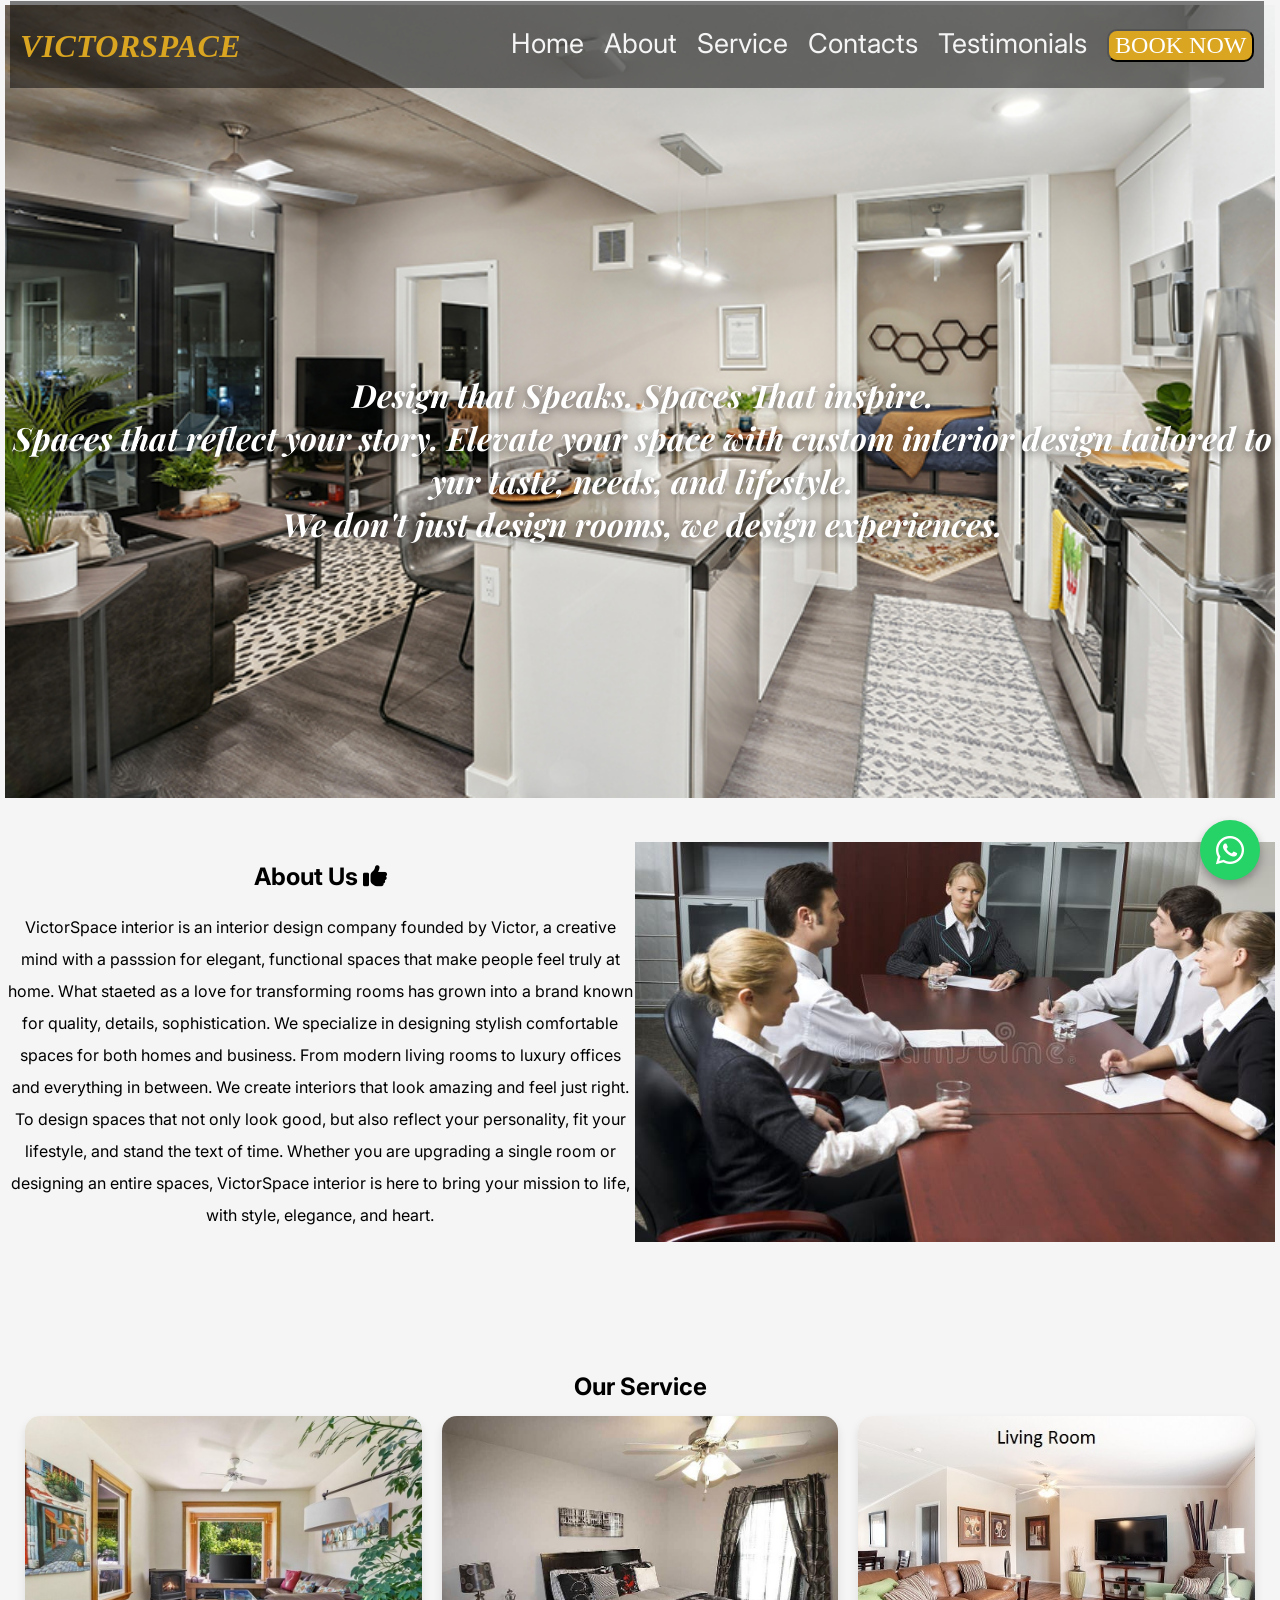
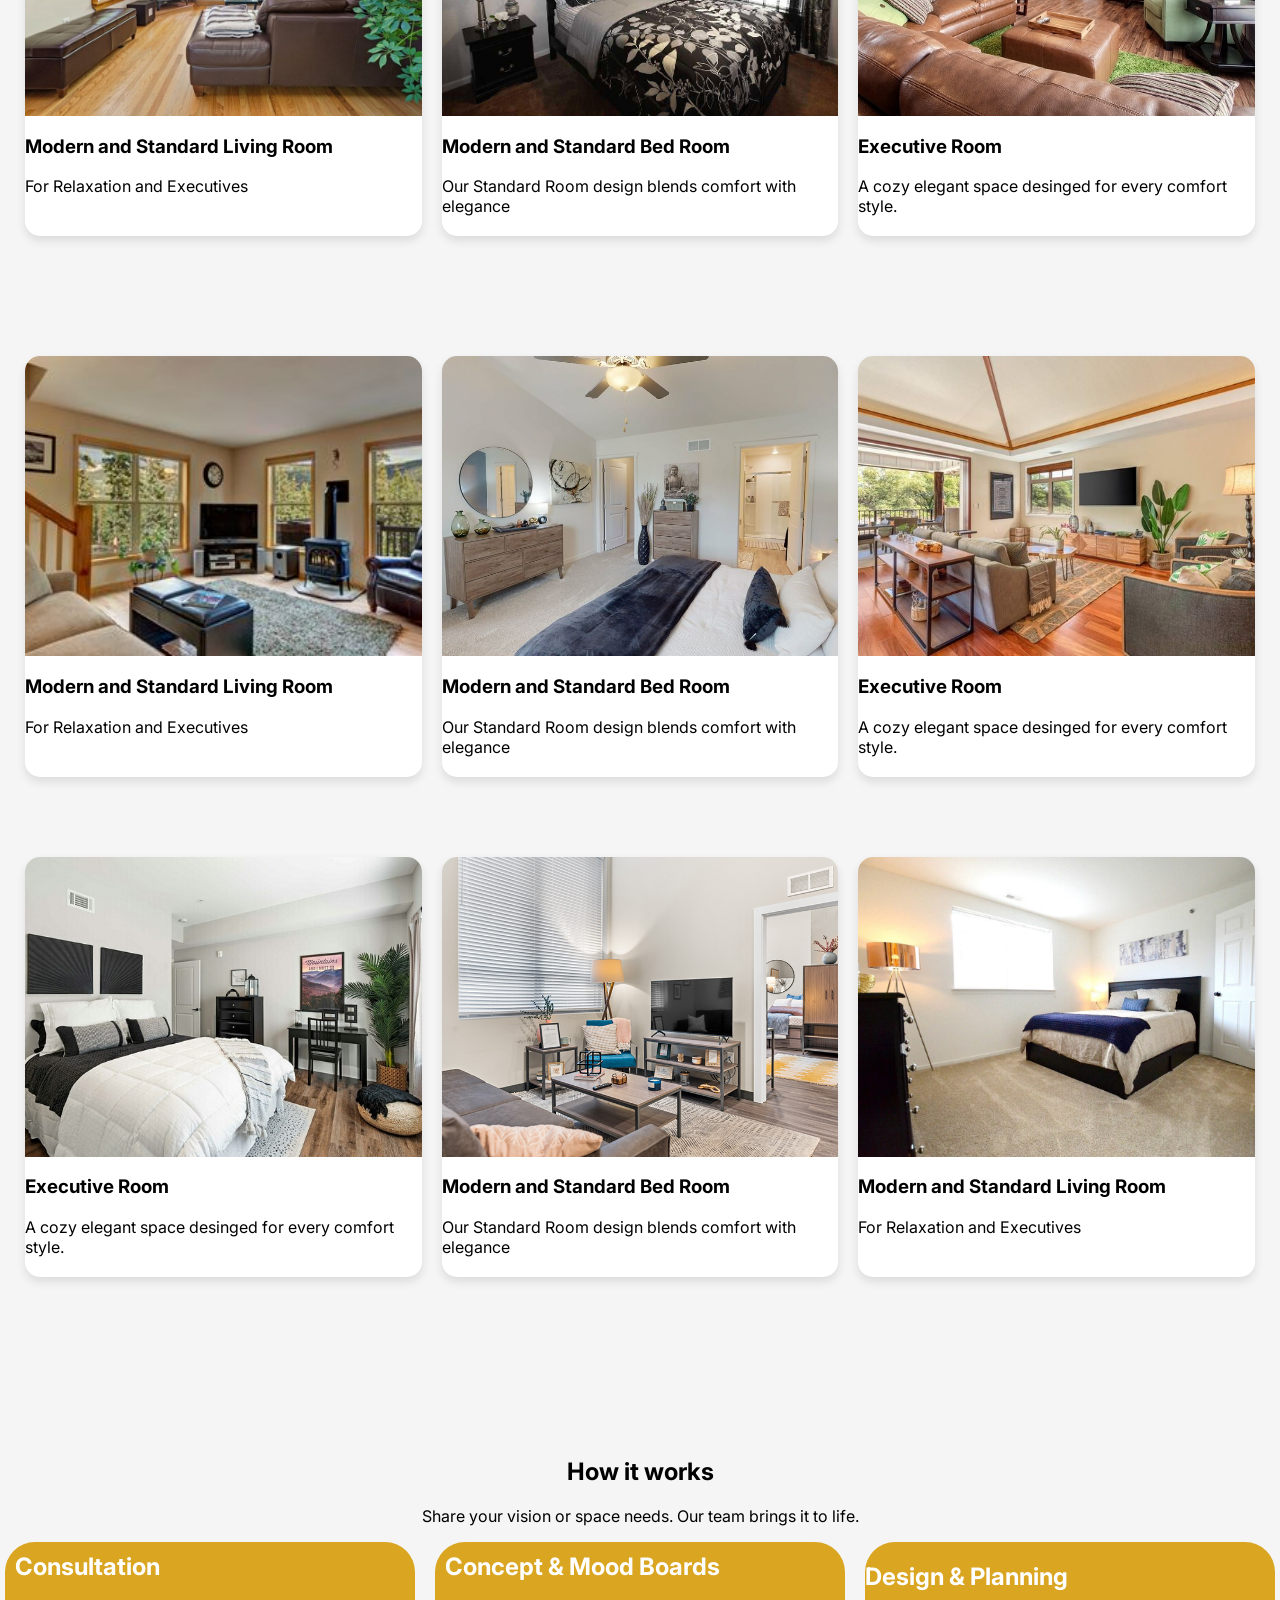
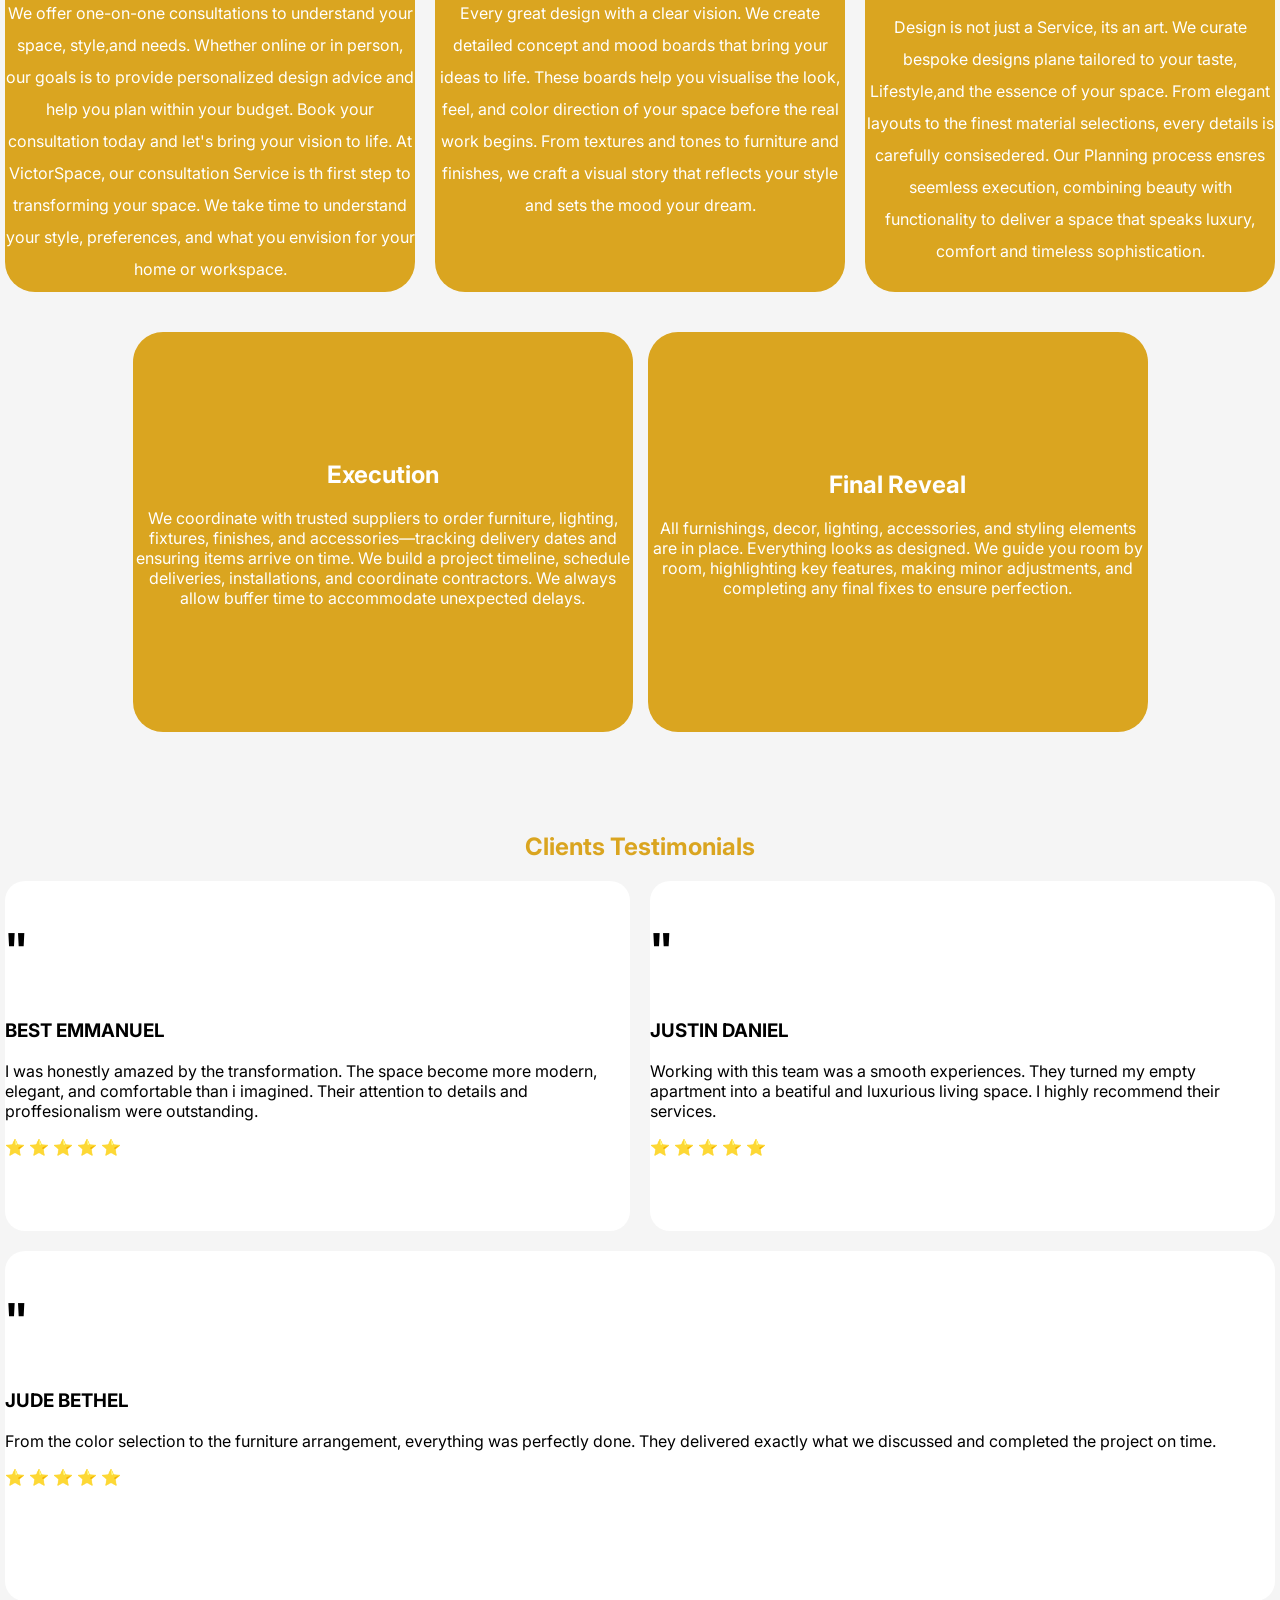
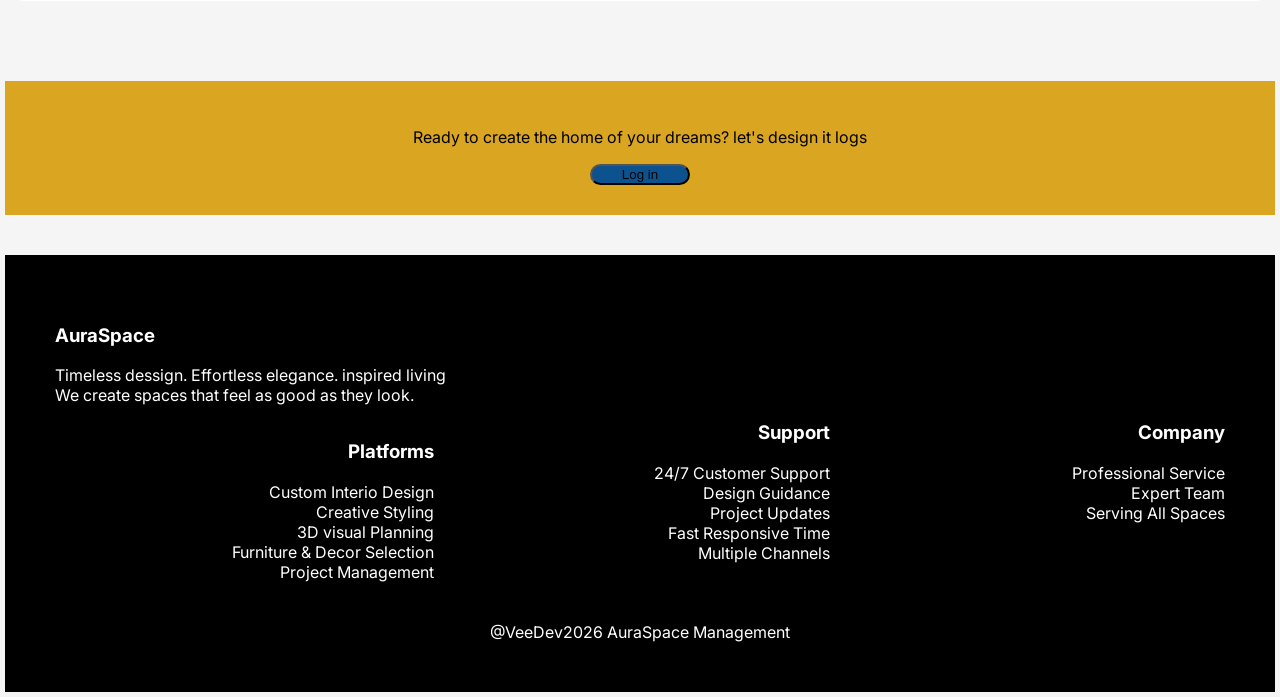
<file: index.html>
<!DOCTYPE html>
<html>
    <head>
        <title>Standard Apartments</title>
        <link rel="stylesheet" href="style.css">
        <link href="https://fonts.googleapis.com/css2?family=Inter:wght@300;400;600&family=Poppins:wght@300;400;600;700&family=Playfair+Display:wght@400;600;700&display=swap" rel="stylesheet">
        <meta name="viewport" content="width=device-width, initial-scale=1.0">
        <link rel="stylesheet" href="https://cdnjs.cloudflare.com/ajax/libs/font-awesome/6.5.1/css/all.min.css">
    </head>
    <body>

        <header class="photo">
            <div class="banner">
            <img src="palour5.jpg" alt="banner">
            </div>
        </header>
       
        <div class="bar">
            <a class="logo" href="">VICTORSPACE</a>
             <div class="hambuger">
            <span></span>
            <span></span>
            <span></span>
        </div>
            <ul class="navlinks">
                <li><a href="">Home</a></li>
                <li><a href="#About">About</a></li>
                <li><a href="#Service">Service</a></li>
                <li><a href="#dreams">Contacts</a></li>
                <li><a href="#Testimonials">Testimonials</a></li>
                <li><a href="login.html" id="booking"><button>BOOK NOW</button></a></li>
            </ul>
        </div>
        <div class="hero">
            <h1>
                Design that Speaks. Spaces That inspire.
                <br>Spaces that reflect your story. Elevate your space with custom interior design tailored to yur taste,
                needs, and lifestyle. <br>We don't just design rooms, we design experiences.
            </h1>
          
        </div>
        <br><br>
       <picture>
        <img src="roundtable.jpg">
       </picture>

       <!--ABOUT SECTION-->
       
       <section id="About">
        <h2>About Us <i class="fa-solid fa-thumbs-up"></i></h2>
        <p>
            VictorSpace interior is an interior design company founded by Victor, a creative mind with a passsion
            for elegant, functional spaces that make people feel truly at home.
            What staeted as a love for transforming rooms has grown into a brand known 
            for quality, details, sophistication.
            We specialize in designing stylish comfortable spaces for both homes and business.
            From modern living rooms to luxury offices and everything in between. 
            We create interiors that look amazing and feel just right.
            To design spaces that not only look good, but also reflect your personality, fit your lifestyle,
            and stand the text of time.
            Whether you are upgrading a single room or designing an entire spaces, VictorSpace interior
            is here to bring your mission to life, with style, elegance, and heart.
        </p>
       </section>

       <main id="Service">
        <h2>Our Service</h2>
        <div class="box">
            <div class="one">
                <img src="palour1.jpg">
                <h3>Modern and Standard Living Room </h3>
                <span>For Relaxation and Executives</span>
            </div>
            <div class="two">
                <img src="room1.jpg">
                <h3>Modern and Standard Bed Room</h3>
                <span>Our Standard Room design blends comfort with elegance</span>
            </div>
            <div class="three">
                <img src="palour2.jpg">
                <h3>Executive Room</h3>
                <span>A cozy elegant space desinged for every comfort style.</span>
            </div>
        </div>
        <br><br>

        <br><br>

        <div class="boss">
            <div class="first">
                <img src="palour3.jpg">
                <h3>Modern and Standard Living Room </h3>
                <span>For Relaxation and Executives</span>
            </div>
            <div class="second">
                <img src="room2.jpg">
                <h3>Modern and Standard Bed Room</h3>
                <span>Our Standard Room design blends comfort with elegance</span>
            </div>
            <div class="third">
                <img src="palour4.jpg">
                <h3>Executive Room</h3>
                <span>A cozy elegant space desinged for every comfort style.</span>
            </div>
        </div>
        <br><br>
         <div class="bro">
            <div class="good">
                <img src="room3.jpg">
                <h3>Executive Room</h3>
                <span>A cozy elegant space desinged for every comfort style.</span>
            </div>
            <div class="cool">
                <img src="palour6.jpg">
                <h3>Modern and Standard Bed Room</h3>
                <span>Our Standard Room design blends comfort with elegance</span>
            </div>
            <div class="god">
                <img src="room4.jpg">
                 <h3>Modern and Standard Living Room </h3>
                <span>For Relaxation and Executives</span>
            </div>
        </div>
       </main>

       <br><br>
       <aside id="Works">
        <h2>How it works</h2>
       <p>Share your vision or space needs. Our team brings it to life.</p>
        <div class="container">
            <div class="parent hidden">
                <h1>Consultation</h1>
                <p>
                    We offer one-on-one consultations to understand your space, style,and needs. 
                    Whether online or in person, our goals is to provide personalized design advice
                    and help you plan within your budget. 
                    Book your consultation today and let's bring your vision to life.
                    At VictorSpace, our consultation Service is th first step to transforming your space. 
                    We take time to understand your style, preferences, and what you envision for your home or workspace.
                </p>
            </div>
            <div class="concept hidden">
                <h1>Concept & Mood Boards</h1>
                <p>
                    Every great design with a clear vision.
                    We create detailed concept and mood boards that bring your ideas to life. 
                    These boards help you visualise the look, feel, and color direction of your space before the real 
                    work begins. From textures and tones to furniture and finishes, we craft a visual story that reflects
                    your style and sets the mood your dream.
                </p>
            </div>
            <div class="design hidden">
                <h1>Design & Planning</h1>
                <p>
                  Design is not just a Service, its an art. We curate bespoke designs plane tailored to your taste,
                  Lifestyle,and the essence of your space. From elegant layouts to the finest material selections, 
                  every details is carefully consisedered. Our Planning process ensres seemless execution, combining 
                  beauty with functionality to deliver a space that speaks luxury, comfort and timeless sophistication. 
                </p>
            </div>
        </div>
        <br><br>
        
        <div class="contain">
             <div class="come hidden">
                <h2>Execution</h2>
                <p>
                    We coordinate with trusted suppliers to order furniture, lighting, fixtures, finishes, 
                    and accessories—tracking delivery dates and ensuring items arrive on time.
                    We build a project timeline, schedule deliveries, installations, and coordinate contractors. 
                    We always allow buffer time to accommodate unexpected delays. 
                </p>
             </div>
            <div class="final hidden">
                <h2>Final Reveal</h2>
                <p>
                    All furnishings, decor, lighting, accessories, and styling elements are in place.
                    Everything looks as designed. We guide you room by room, highlighting key features,
                    making minor adjustments, and completing any final fixes to ensure perfection.
                </p>
            </div>
        </div>
       </aside>

       <article class="testimonial" id="Testimonials">
        <h2>Clients Testimonials</h2>
        <div class="test">
        <div class="star">
            <h1>"</h1>
            <h3>BEST EMMANUEL</h3>
            <p>
                 I was honestly amazed by the transformation. The space become more modern, elegant,
                 and comfortable than i imagined. Their attention to details and proffesionalism were outstanding.
            </p>

            <p>  &#11088; &#11088;  &#11088;  &#11088;  &#11088;</p>
        </div>
        <div class="look">
            <h1>"</h1>
            <h3>JUSTIN DANIEL</h3>
            <p>
                 Working with this team was a smooth experiences. They turned my empty apartment into a beatiful and luxurious living space. I highly recommend their services.
            </p>

            <p> &#11088; &#11088;  &#11088;  &#11088;  &#11088;</p>
        </div>
        <div class="psalm">
            <h1>"</h1>
            <h3>JUDE BETHEL</h3>
            <p>
                 From the color selection to the furniture arrangement, everything was perfectly done. They delivered exactly what we discussed and completed the project on time.
            </p>

             <p> &#11088; &#11088;  &#11088;  &#11088;  &#11088;</p>
        </div>
       
        </div>
        <br><br>
        <br><br>
        
       </article>

       <div id="dreams">
        <p>Ready to create the home of your dreams? let's design it logs</p>
        <a href="login.html"><button>Log in</button></a>
       </div>

       <br><br>

       <footer id="contact">
        <h3>AuraSpace</h3>
        <p>Timeless dessign. Effortless elegance. inspired living
            <br>We create spaces that feel as good as they look.
        </p>
        <div class="veecee">
        <ul class="platforms">
            <h3>Platforms</h3>
            <li>Custom Interio Design</li>
            <li>Creative Styling</li>
            <li>3D visual Planning</li>
            <li>Furniture & Decor Selection</li>
            <li>Project Management</li>
        </ul>
        <ul class="support">
            <h3>Support</h3>
            <li>24/7 Customer Support</li>
            <li>Design Guidance</li>
            <li>Project Updates</li>
            <li>Fast Responsive Time</li>
            <li>Multiple Channels</li>
        </ul>
         <ul class="company">
            <h3>Company</h3>
            <li>Professional Service</li>
            <li>Expert Team</li>
            <li>Serving All Spaces</li>
        </ul>
         </div>

         <br><br>
         <div class="vic">

        <span>@VeeDev2026 AuraSpace Management</span>
        </div>
       
       </footer>

      <a href="https://wa.me/2349126009577"
class="whassap"
target="_blank">

<i class="fa-brands fa-whatsapp"></i>

</a>
       

       
<script src="script.js"></script>
    </body>
</html>
</file>
<file: style.css>
html {
  scroll-behavior: smooth;
}
body{
    justify-content: center;
    align-items: center;
    margin: 5px;
    background-color: whitesmoke;
    font-family: 'Inter', sans-serif;
}
.banner img{
    width: 100%;
    
   
}
.bar{
    display: flex;
    justify-content: space-between;
    position: absolute;
    top: 1px;
    left: 10px;
    width: 98%; 
    flex-wrap: wrap;  
    background: rgba(0,0,0,0.5);
    position: fixed;
    z-index: 1000;
}
.navlinks{
    display: flex;
    
}
#About{
    scroll-margin-top: 100px;
}
.navlinks li{
    padding: 10px;
    font-size: 1.2rem;
    list-style-type: none;
}
.navlinks li a{
    text-decoration: none;
    color: whitesmoke;
    font-size: 1.7rem;
}
.navlinks li a:hover{
    text-decoration: overline;
    color: gold;
}
.bar .logo{
    position: relative;
    top: 10px;
    margin: 10px;
    list-style-type: none;
    color: goldenrod;
    font-size: 2rem;
    font-family: serif;
    font-style: oblique;
    font-weight: 600;
      line-height: 1.6;
  letter-spacing: 0.3px;

    text-decoration: none;
}
/* hover effect*/


.hero{
    position: absolute;
    top: 20rem;
    text-align: center;
    display: flex;
    justify-content: center;
    align-items: center;
    font-size: 2rem;
    background: linear-gradient(rgba(0,0,0,0.5),(0,0,0,.5)),url(palour5.jpg);
    background-size: cover;
}
#booking button{
    background-color: goldenrod;
    color: white;
    font-family: 'Times New Roman', Times, serif;
    border-radius: 10px;
    font-size: 1.5rem;
    cursor: pointer;
}
.hero h1{
    color: #ffffff;
   font-family: 'Playfair Display', serif;
  font-size: 48px;
  font-weight: 700;
  font-style: italic;
    text-shadow: 0 2px 10px rgba(0,0,0,0.5);
    font-size: 2rem;
    position: relative;
    top: 2rem;
    justify-content: center;
        animation: hero 3s ease-in-out;
}

@keyframes hero {
    0%{
        transform: scale(0.1);
    }
    50%{
        transform: translateX(-15px);
    }
    100%{
        transform: translateX(0);
    }
}

picture img{
    float: right;
    width: 40rem;
    height: 25rem;
}
#About h2{
    text-align: center;
}
#About p{
    text-align: center;
    line-height: 2rem;
}
#Service h2{
    position: relative;
    top: 25px;
    text-align: right;
}
#Service{
    padding: 80px 20px;
     scroll-margin-top: 80px;
    
}

#Service h2{
    text-align: center;
    margin-bottom: 40px;
}

/* reusable card layout */

.box,
.boss,
.bro{
    display: flex;
    gap: 20px;
    flex-wrap: wrap;
    margin-bottom: 40px;
     
}

.box div,
.boss div,
.bro div{
    flex: 1 1 300px;
    background-color: white;
    border-radius: 15px;
    overflow: hidden;
    padding-bottom: 20px;
    box-shadow: 0 5px 10px rgba(0,0,0,0.1);
    
}

/* reusable image styling */

.box img,
.boss img,
.bro img{
    width: 100%;
    height: 300px;
    object-fit: cover;
    display: block;
  
   
}
.box img:hover{
   transform: scale(1.05s);
   filter: brightness(50%);
  
   
}
.boss img:hover{
     transform: scale(1.05s);
   filter: brightness(60%);

}
.bro img:hover{
     transform: scale(1.05s);
   filter: brightness(50%);

}
/* bounce animation */

@keyframes image{
    0%{
        transform: scale(0.8s);
    }
    60%{
        transform: scale(1.05s);
    }
    100%{
        transform: scale(1);
    }
}
#Works h2{
    text-align: center;
}
#Works p{
    text-align: center;
}
.container{
    display: flex;
    gap: 20px;
    flex-wrap: wrap;
    
}

.container div{
    width: 400px;
    height: 350px;
    background-color: goldenrod;
    flex-grow: 1;
     border-radius: 30px;
   
}
.contain{
    display: flex;
    gap: 15px;
    flex-wrap: wrap;
    justify-content: center;
}
.contain div{
     width: 500px;
    height: 400px;
    background-color: goldenrod;
     border-radius: 30px;
}
.parent{
    color: white;
   
}
.parent h1{
    margin: 10px;
    font-weight: bolder;
}
.parent p{
    line-height: 2rem;
}
.concept{
    color: white;
}
.concept h1{
    margin: 10px;
   
}.concept p{
    line-height: 2rem;
}
.design{
    color: white;
}

.design p{
    line-height: 2rem;
}
.testimonial{
padding-top: 5rem;
}

.testimonial h2{
    text-align: center;
    color: goldenrod;
    
}
.test{
    display: flex;
    gap: 20px;
    flex-wrap: wrap;
}
.test div{
   width: 420px;
    height: 350px;
    background-color: white;
    flex-grow: 1;
     border-radius: 20px;
}
#dreams{
    text-align: center;
    background-color: goldenrod;
    padding: 30px;
    flex-wrap: wrap;
}
#dreams a button{
    border: 1 solid blue;
    background-color: rgb(12, 82, 143);
    width: 100px;
    border-radius: 20px;
}
#contact{
    background-color: black;
    color: white;
    padding: 50px;
}
.veecee{
   text-align: right;
   column-count: 3;
}
.veecee ul li{
    list-style-type: none;
}
#contact .vic{
    text-align: center;
}
.come{
    align-content: center;
    color: white;
    transition: all 1s ease;
}
.final{
    align-content: center;
    color: white;
    transition: 1s ease;
}

.star h1{
    font-size: 3rem;
}
.look h1{
    font-size: 3rem;
}
.psalm h1{
    font-size: 3rem;
}
.whassap{
   position: fixed;
   bottom: 20px;
   right: 20px;
   width: 60px;
   height: 60px;
   background: #25d366;
   color: white; 
   border-radius: 50%;
   display: flex;
   justify-content: center;
   align-items: center;
   font-size: 2rem;
   text-decoration: none;
   box-shadow: 0 5px 10px rgba(0,0,0,0.3);
   z-index: 9999;
   animation: whassap 3s ease-in-out infinite;
}
 /* whassap animation */

 @keyframes whassap {
    0%{
        transform: translateY(0);
    }
    50%{
        transform: translateY(-15px);
    }
    100%{
        transform: translateY(0);
    }
    
 }



/*form*/

.Log-in{
    background-image: url(palour6.jpg);
    background-position: center;
    background-repeat: no-repeat;
    background-size: cover;

}
.form{
    flex-direction: column;
    align-self: center;
    text-align: center;
    line-height: 1.5rem;
    flex-wrap: wrap;
    padding: 50px;
    justify-content: center;
    align-items: center;
    
}
.form h1{
    font-size: 3em;
    animation-name: form;
    animation-duration: 3s;
    animation-iteration-count: infinite;
    animation-timing-function: linear;
}
.form input{
    width: 400px;
    height: 30px;
    border-radius: 20px;
}
#type{
    font-size: 1.5rem;
    font-family: poppins;
    font-style: oblique;
    font-weight: bolder;
    color: whitesmoke;
    border-radius: 30px;
    height: 20px;
}
#location{
    resize: none;
    width: 400px;
    height: 100px;
}
#message{
    resize: none;
    width: 400px;
    height: 100px;
}
.project{
    width: 20rem;
    height: 40px;
    text-align: center;
    font-size: 1rem;
    border-radius: 20px;
    color: black;
}
#button{
    font-size: 1rem;
    border-radius: 15rem;
    width: 10rem;
    height: 2rem;
    animation: form 3s infinite linear;
    
}

/* form animation*/
 @keyframes form{
    0%{color: white}
    30%{color:rgb(77, 146, 206)}
    70%{color: red}
    100%{color: black}
 }
 .social{
    background-color: #8b0000;
    width: 100%;
 }
 .social h1{
    text-align: center;
    color: black;
   
 }
 .follow{
    display: flex;
    justify-content: center;
    align-items: center;
    gap: 2rem;
    background-color: black;
 }
 
 .follow a img{
    width: 50px;
    height: 50px;
     animation: whassap 3s ease-in-out infinite;
 }

/* responsive */

@media screen and (max-width: 800px){
    .hambuger{
       width: 30px;
       cursor: pointer;
       margin: 20px; 
       position: absolute;
       top: -15px;
       right: 0px;
       margin-left: auto;
       
       
       
    }
    .hambuger span{
        display: block;
        height: 4px;
        background-color: white;
        margin: 5px 0;
        border-radius: 5px;
        text-align: right;
        
        
    }
    .navlinks{
    display: none;
    flex-direction: column;
    margin: 20px;
    z-index: 1000;
    
}
.navlinks a{
    display: block;
}

.navlinks li{
    padding: 10px;
    font-size: 1.2rem;
    list-style-type: none;
    
   
}
/* x animation */
.hambuger.active span:nth-child(1){
    transform: rotate(45deg)
    translate(5px, 5px);
}
.hambuger.active span:nth-child(2){
    opacity: 0;
}
.hambuger.active span:nth-child(3){
    transform: rotate(-45deg)
    translate(5px, -10px);
}
.bar .logo{
    position: relative;
    top: 3px;
    left: 30px;
    margin: 10px;
    list-style-type: none;
    color: goldenrod;
    font-size: 2rem;
    font-family: 'Poppins', sans-serif;
    font-weight: 600;
      line-height: 1.6;
  letter-spacing: 0.3px;
text-decoration: none;
}

.hero{
    position: absolute;
    top: 5rem;
    text-align: center;
    font-size: 15px;
    color: white;
}
 

.hero h1{
    color: #ffffff;
    text-shadow: 0 2px 10px rgba(0,0,0,0.5);
    font-size: 1rem;
    position: relative;
    top: 2rem;
    justify-content: center;
}
.bar{
    display: flex;
    justify-content: space-between;
    position: absolute;
    top: 1px;
    left: 10px;
    width: 100%; 
    flex-wrap: wrap;  
    background: rgba(0,0,0,0.5);
    position: fixed;
    z-index: 1000;
}
.banner img{
    width: 100%;
    
}
#About p{
    text-align: center;
    line-height: 1.rem;
    font-size: 1rem;
}
#Service h2{
    position: relative;
    top: 40px;
    text-align: center;
}
#Service{
    scroll-margin-top: 200px;
}
picture img{
    width: 25rem;
    height: 20rem;
    padding: 10px;
}
.veecee{
   text-align: center;
   column-count: 1;
}
.veecee ul li{
    list-style-type: none;
}

/* form*/
.form h1{
    font-size: 2em;
    animation-name: form;
    animation-duration: 3s;
    animation-iteration-count: infinite;
    animation-timing-function: linear;
}

}
@media screen and (max-width: 400px){
    .hero h1{
    color: #ffffff;
    text-shadow: 0 2px 10px rgba(0,0,0,0.5);
    font-size: 1.1rem;
    position: relative;
    top: 0.2rem;
    justify-content: center;
}
picture img{
    width: 23rem;
    height: 20rem;
    padding: 0px;
    margin-left: 5rem;
}
#Service{
   padding-top: 0rem; 
}
.form input{
    width: 250px;
    height: 30px;
    border-radius: 20px;
}
#location{
    resize: none;
    width: 250px;
    height: 100px;
}
#message{
    resize: none;
    width: 250px;
    height: 100px;
}
.project{
    width: 15rem;
    height: 40px;
    text-align: center;
    font-size: 1rem;
    border-radius: 20px;
    color: black;
}
}
@media screen and (max-width: 320px){
    .hero h1{
    color: #ffffff;
    text-shadow: 0 2px 10px rgba(0,0,0,0.5);
    font-size: 0.9rem;
    position: relative;
    top: 0rem;
    justify-content: center;
}
picture img{
    width: 19rem;
    height: 15rem;
    padding: 0px;
    margin-left: 5rem;
}
#Service{
   padding-top: 0rem; 
}
.form input{
    width: 250px;
    height: 30px;
    border-radius: 20px;
}
#location{
    resize: none;
    width: 250px;
    height: 100px;
}
#message{
    resize: none;
    width: 250px;
    height: 100px;
}
.project{
    width: 15rem;
    height: 40px;
    text-align: center;
    font-size: 1rem;
    border-radius: 20px;
    color: black;
}
.bar .logo{
    position: relative;
    top: 0px;
    margin: 2px;
    list-style-type: none;
    color: goldenrod;
    font-size: 2rem;
    font-family: serif;
    font-style: oblique;
    font-weight: 600;
      line-height: 1.6;
  letter-spacing: 0.3px;

    text-decoration: none;
}
}
@media screen and (max-width: 834px){
.hambuger{
       width: 30px;
       cursor: pointer;
       margin: 20px; 
       position: absolute;
       top: -15px;
       right: 0px;
       margin-left: auto;
       
    }
    .hambuger span{
        display: block;
        height: 4px;
        background-color: white;
        margin: 5px 0;
        border-radius: 5px;
        text-align: right;
        z-index: 1;
        
        
    }
    .navlinks{
    display: none;
    flex-direction: column;
    margin: 20px;
    
    
}
.navlinks a{
    display: block;
}

.navlinks li{
    padding: 10px;
    font-size: 1.2rem;
    list-style-type: none;
    
   
}
/* x animation */
.hambuger.active span:nth-child(1){
    transform: rotate(45deg)
    translate(5px, 5px);
}
.hambuger.active span:nth-child(2){
    opacity: 0;
}
.hambuger.active span:nth-child(3){
    transform: rotate(-45deg)
    translate(5px, -10px);
}
.hero h1{
    color: #ffffff;
    text-shadow: 0 2px 10px rgba(0,0,0,0.5);
    font-size: 1rem;
    position: relative;
    top: 0rem;
    justify-content: center;
}

}
</file>
